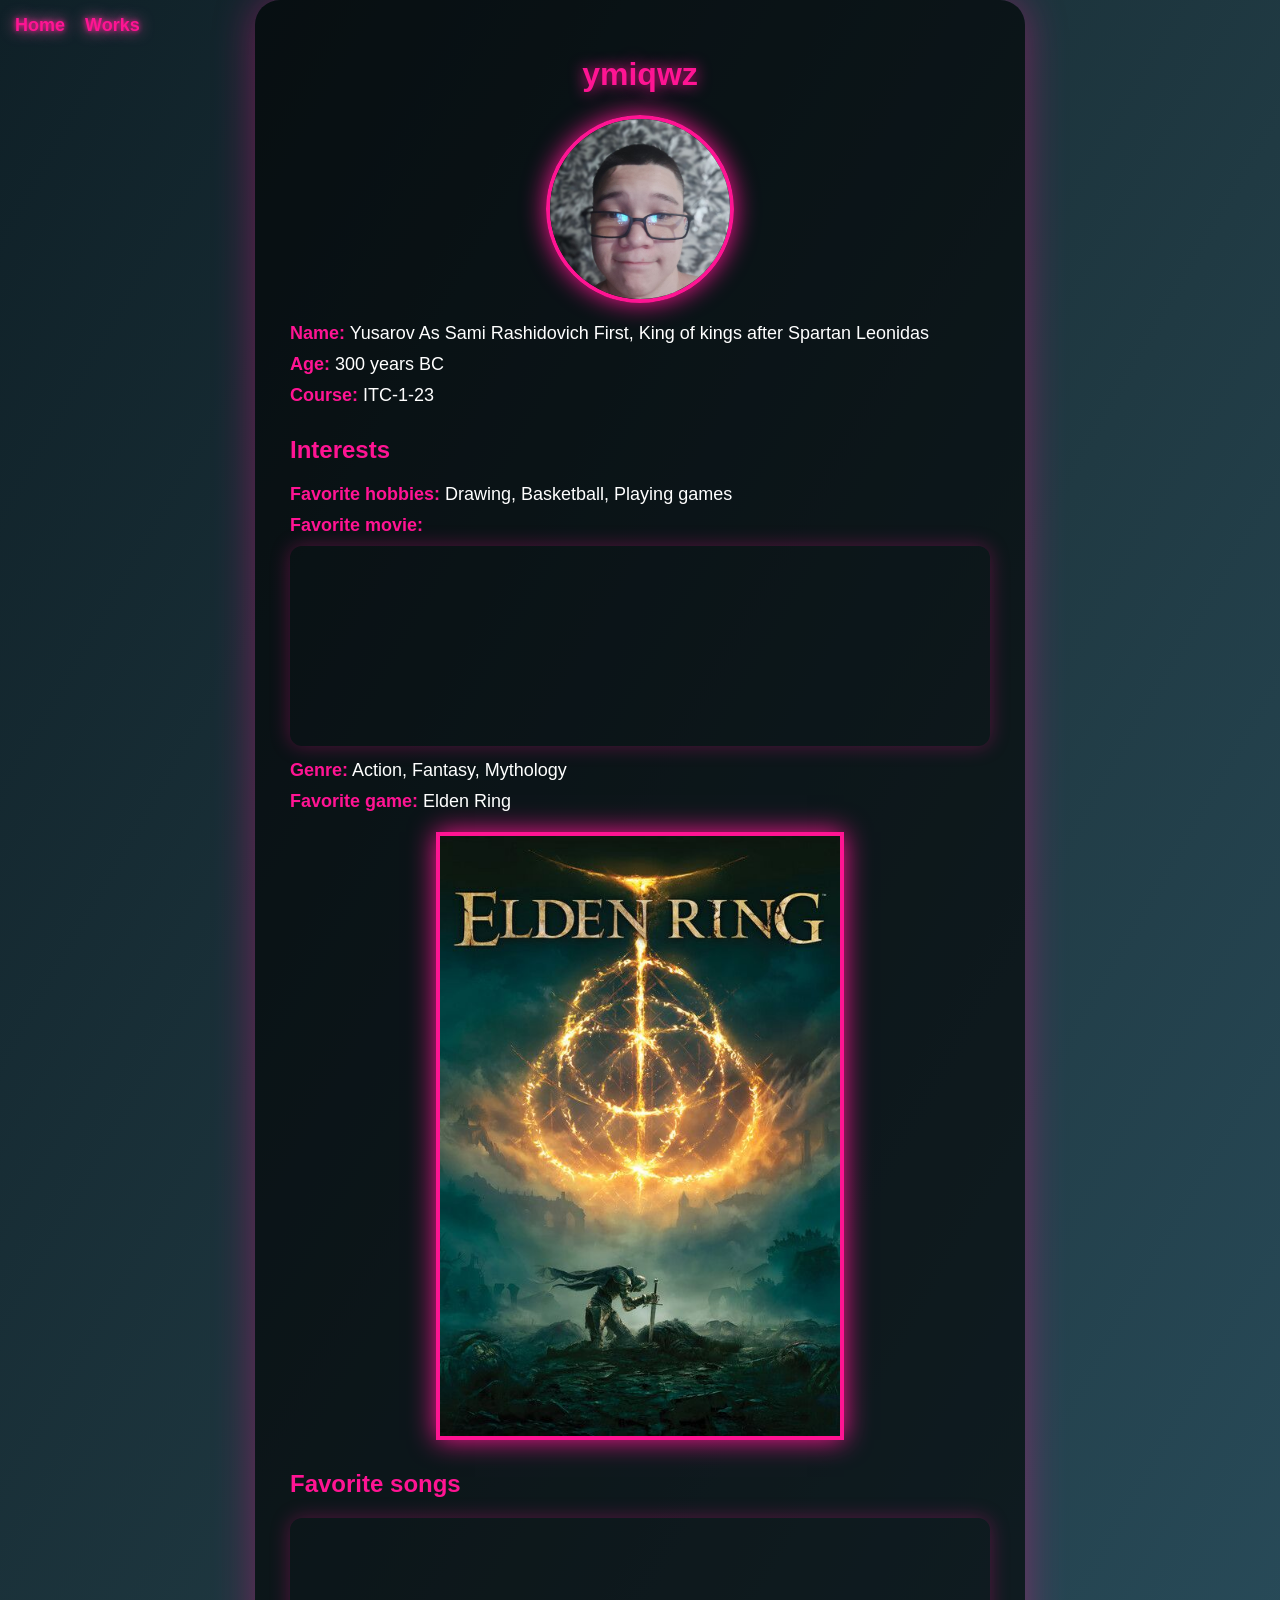
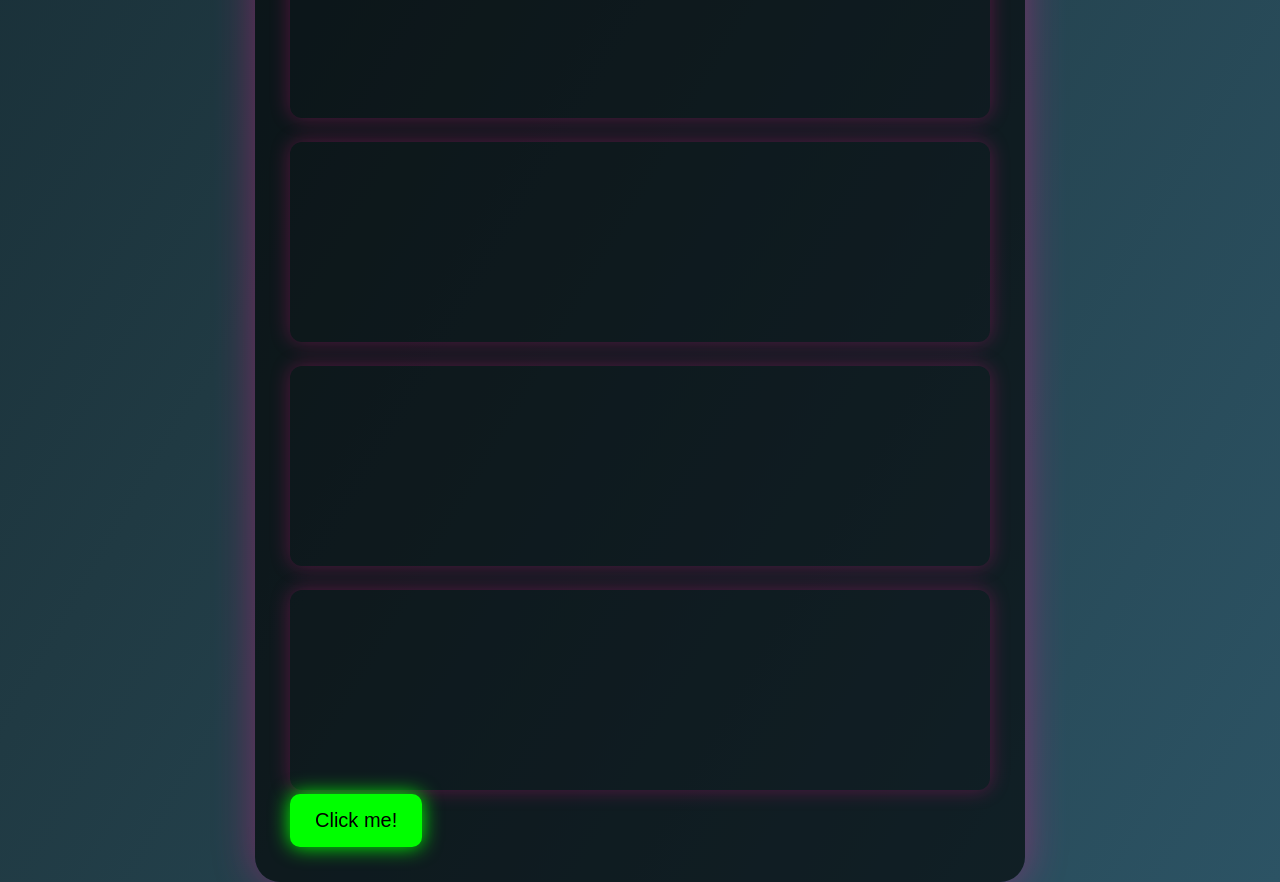
<file: index.html>
<!DOCTYPE html>
<html lang="en">
<head>
    <meta charset="UTF-8">
    <title>My Biography</title>
    <link rel="stylesheet" href="style.css">
</head>
<body>

<div class="top-nav">
    <a href="index.html" class="nav-link">Home</a>
    <a href="allworks.html" class="nav-link">Works</a>
</div>

<div class="card">
    <h1>ymiqwz</h1>

    <img src="jph/mee.jpg.jpeg" alt="My photo" class="circle-photo">

    <div class="info">
        <p><span>Name:</span> Yusarov As Sami Rashidovich First, King of kings after Spartan Leonidas</p>
        <p><span>Age:</span> 300 years BC</p>
        <p><span>Course:</span> ITC-1-23</p>
    </div>

    <h2>Interests</h2>
    <p><span>Favorite hobbies:</span> Drawing, Basketball, Playing games</p>

    <p><span>Favorite movie:</span></p>
    <div class="video">
        <iframe src="https://www.youtube.com/embed/pZ8v1aXfD64" 
                title="Favorite movie" 
                frameborder="0" 
                allow="accelerometer; autoplay; clipboard-write; encrypted-media; gyroscope; picture-in-picture" 
                allowfullscreen>
        </iframe>
    </div>

    <p><span>Genre:</span> Action, Fantasy, Mythology</p>

    <p><span>Favorite game:</span> Elden Ring</p>

    <img src="jph/eld.jpg.jpg" alt="Game photo" class="square-photo">

    <h2>Favorite songs</h2>

    <div class="music">
        <div class="video">
            <iframe src="https://www.youtube.com/embed/SsvM80bIA1k" title="Song 1" frameborder="0" allowfullscreen></iframe>
        </div>
        <div class="video">
            <iframe src="https://www.youtube.com/embed/8Hi4G5nNnQM" title="Song 2" frameborder="0" allowfullscreen></iframe>
        </div>
        <div class="video">
            <iframe src="https://www.youtube.com/embed/81c-alO8TVQ" title="Song 3" frameborder="0" allowfullscreen></iframe>
        </div>
        <div class="video">
            <iframe src="https://www.youtube.com/embed/itePeBdM9MY" title="Song 4" frameborder="0" allowfullscreen></iframe>
        </div>
    </div>

    <button id="crazy-btn">Click me!</button>

    <audio id="bg-music" src="mp3/Blero_-_You_Kiss_Me_La_La_La_74027245.mp3"></audio>
</div>

<script>

const btn = document.getElementById('crazy-btn');
const music = document.getElementById('bg-music');
let clickCount = 0;

btn.addEventListener('mouseenter', () => {
    const x = Math.random() * (window.innerWidth - btn.offsetWidth);
    const y = Math.random() * (window.innerHeight - btn.offsetHeight);
    btn.style.position = 'absolute';
    btn.style.left = x + 'px';
    btn.style.top = y + 'px';
});

btn.addEventListener('click', () => {
    clickCount++;
    if (clickCount === 3) {
        music.play();
        alert('🎵 Background music enabled!');
    }
});

document.addEventListener('mousemove', function(e) {
    const trail = document.createElement('div');
    trail.className = 'trail';
    trail.style.left = e.clientX + 'px';
    trail.style.top = e.clientY + 'px';
    document.body.appendChild(trail);
    setTimeout(() => trail.remove(), 800);
});
</script>

</body>
</html>
</file>
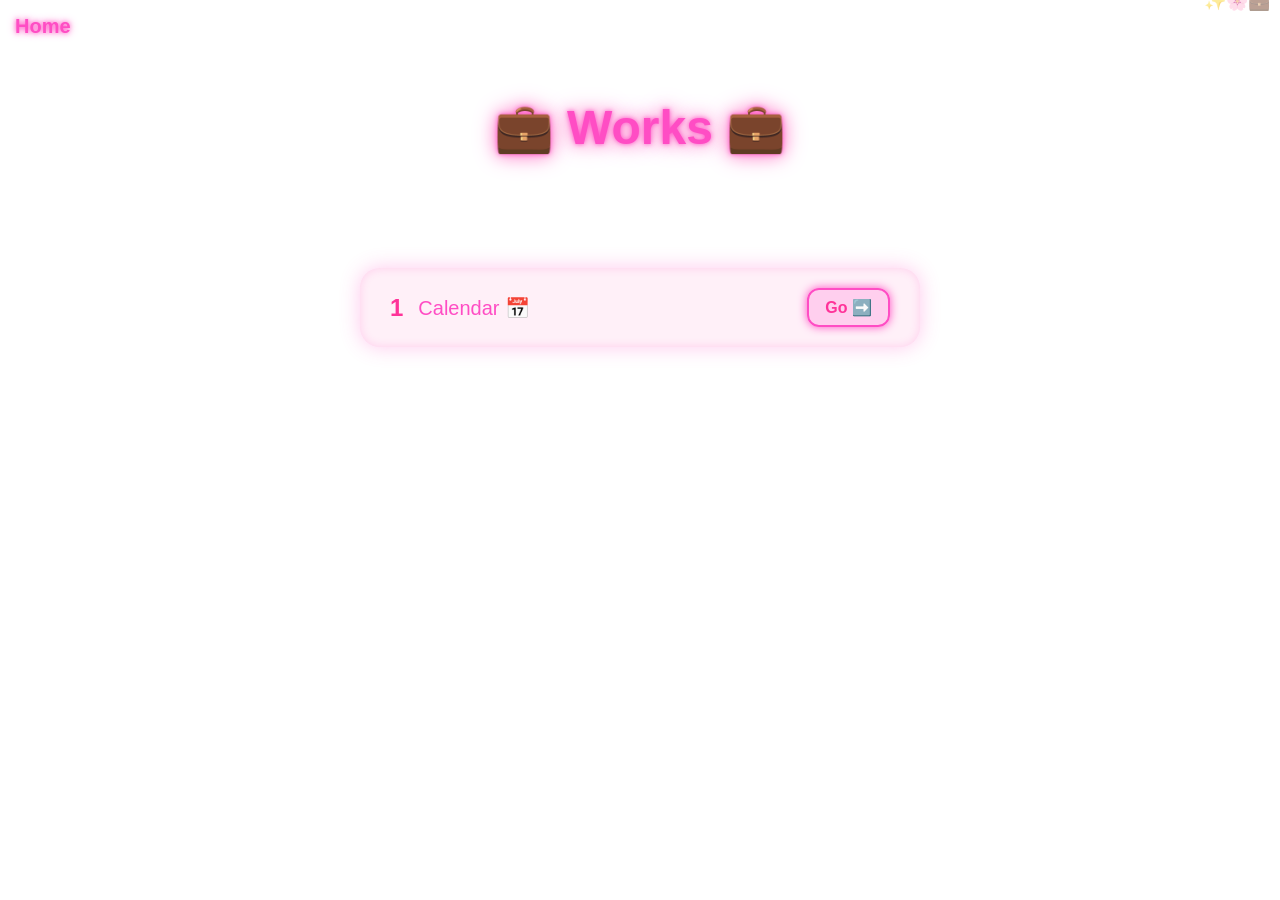
<file: allworks.html>
<!DOCTYPE html>
<html lang="en">
<head>
<meta charset="UTF-8">
<title>Works</title>
<link rel="stylesheet" href="allworksstyle.css">
</head>
<body class="allworks-page">

<a href="index.html" class="main-link">Home</a>

<h1 class="page-title">💼 Works 💼</h1>

<div class="work-card">
    <div class="work-info">
        <span class="work-number">1</span>
        <span class="work-title">Calendar 📅</span>
    </div>
    <a href="calendar.html" class="work-button">Go ➡️</a>
</div>

</body>
</html>
</file>
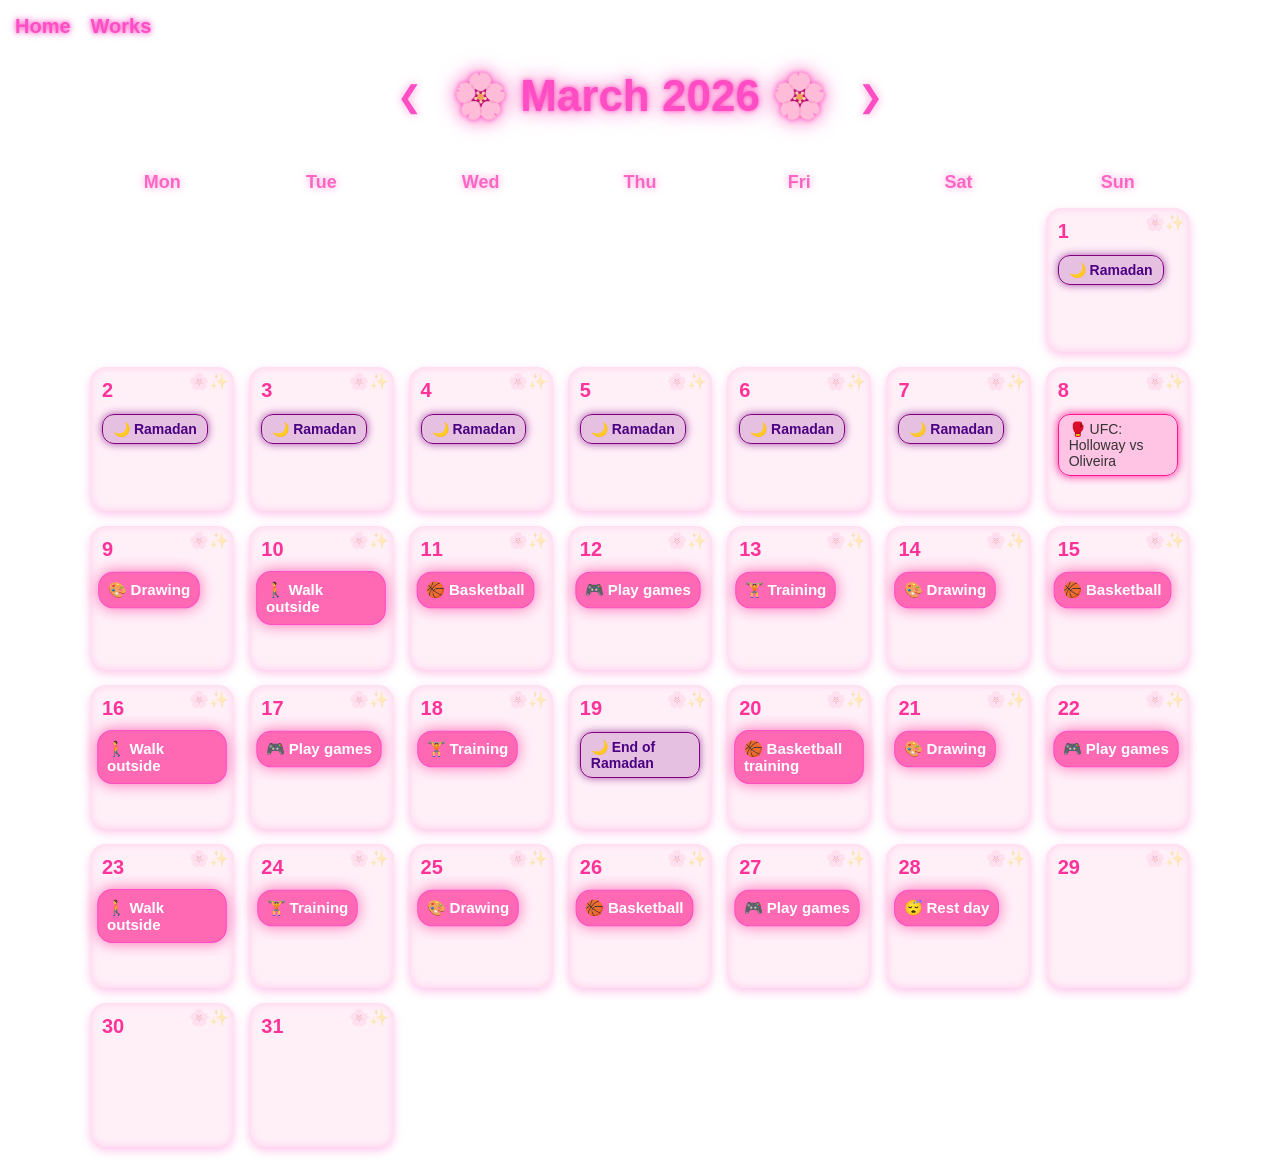
<file: calendar.html>
<!DOCTYPE html>
<html lang="en">
<head>
<meta charset="UTF-8">
<title>Beautiful Calendar 2026</title>
<link rel="stylesheet" href="calendarstyle.css">
</head>

<body>

<div class="top-links">
    <a href="index.html" class="nav-link">Home</a>
    <a href="allworks.html" class="nav-link">Works</a>
</div>

<div class="calendar-header">
    <button id="prevMonth" class="arrow">❮</button>
    <h1 id="monthTitle">🌸 Calendar 🌸</h1>
    <button id="nextMonth" class="arrow">❯</button>
</div>

<div class="calendar" id="calendar"></div>

<script>

const monthTitle = document.getElementById("monthTitle");
const calendar = document.getElementById("calendar");

let currentMonth = 2; // ⭐ March start
let currentYear = 2026;

const events = {

    // Ramadan (Feb 19 → Mar 19)
    "2026-2-19": { text: "🌙 Ramadan", class: "ramadan" },
    "2026-2-20": { text: "🌙 Ramadan", class: "ramadan" },
    "2026-2-21": { text: "🌙 Ramadan", class: "ramadan" },
    "2026-2-22": { text: "🌙 Ramadan", class: "ramadan" },

    "2026-3-1": { text: "🌙 Ramadan", class: "ramadan" },
    "2026-3-2": { text: "🌙 Ramadan", class: "ramadan" },
    "2026-3-3": { text: "🌙 Ramadan", class: "ramadan" },
    "2026-3-4": { text: "🌙 Ramadan", class: "ramadan" },
    "2026-3-5": { text: "🌙 Ramadan", class: "ramadan" },
    "2026-3-6": { text: "🌙 Ramadan", class: "ramadan" },
    "2026-3-7": { text: "🌙 Ramadan", class: "ramadan" },

    "2026-3-8": { text: "🥊 UFC: Holloway vs Oliveira", class: "ufc" },

    "2026-2-3": { text: "🔥 UFC Fight Night", class: "ufc" },

    // February hobbies
    "2026-2-4": { text: "🏀 Basketball training", class: "special" },
    "2026-2-6": { text: "🎮 Play games", class: "special" },
    "2026-2-8": { text: "🎨 Drawing", class: "special" },
    "2026-2-10": { text: "🚶 Walk outside", class: "special" },
    "2026-2-12": { text: "🏋️ Training", class: "special" },
    "2026-2-16": { text: "🏀 Basketball practice", class: "special" },

    "2026-2-23": { text: "🏀 Basketball practice", class: "special" },
    "2026-2-24": { text: "🎨 Drawing", class: "special" },
    "2026-2-25": { text: "🎮 Play games", class: "special" },
    "2026-2-26": { text: "🚶 Walk outside", class: "special" },
    "2026-2-27": { text: "🏋️ Training", class: "special" },
    "2026-2-28": { text: "😴 Rest day", class: "special" },

    // March hobbies
    "2026-3-9": { text: "🎨 Drawing", class: "special" },
    "2026-3-10": { text: "🚶 Walk outside", class: "special" },
    "2026-3-11": { text: "🏀 Basketball", class: "special" },
    "2026-3-12": { text: "🎮 Play games", class: "special" },
    "2026-3-13": { text: "🏋️ Training", class: "special" },
    "2026-3-14": { text: "🎨 Drawing", class: "special" },
    "2026-3-15": { text: "🏀 Basketball", class: "special" },
    "2026-3-16": { text: "🚶 Walk outside", class: "special" },
    "2026-3-17": { text: "🎮 Play games", class: "special" },
    "2026-3-18": { text: "🏋️ Training", class: "special" },

    "2026-3-19": { text: "🌙 End of Ramadan", class: "ramadan" },

    "2026-3-20": { text: "🏀 Basketball training", class: "special" },
    "2026-3-21": { text: "🎨 Drawing", class: "special" },
    "2026-3-22": { text: "🎮 Play games", class: "special" },
    "2026-3-23": { text: "🚶 Walk outside", class: "special" },
    "2026-3-24": { text: "🏋️ Training", class: "special" },
    "2026-3-25": { text: "🎨 Drawing", class: "special" },
    "2026-3-26": { text: "🏀 Basketball", class: "special" },
    "2026-3-27": { text: "🎮 Play games", class: "special" },
    "2026-3-28": { text: "😴 Rest day", class: "special" }

};

function renderCalendar(month, year) {

    calendar.innerHTML = "";

    const monthNames = [
        "January","February","March","April","May","June",
        "July","August","September","October","November","December"
    ];

    monthTitle.innerHTML = `🌸 ${monthNames[month]} ${year} 🌸`;

    const dayNames = ["Mon","Tue","Wed","Thu","Fri","Sat","Sun"];
    dayNames.forEach(d=>{
        const el=document.createElement("div");
        el.className="day-name";
        el.textContent=d;
        calendar.appendChild(el);
    });

    const firstDay = new Date(year, month, 1);
    const startDay = (firstDay.getDay() + 6) % 7;
    const daysInMonth = new Date(year, month+1, 0).getDate();

    for(let i=0;i<startDay;i++){
        const empty=document.createElement("div");
        empty.className="day empty";
        calendar.appendChild(empty);
    }

    const today=new Date();

    for(let d=1; d<=daysInMonth; d++){

        const day=document.createElement("div");
        day.className="day";

        const date=document.createElement("div");
        date.className="date";
        date.textContent=d;
        day.appendChild(date);

        const key=`${year}-${month+1}-${d}`;
        if(events[key]){
            const event=document.createElement("div");
            event.className="event "+events[key].class;
            event.textContent=events[key].text;
            day.appendChild(event);
        }

        if(
            today.getDate()===d &&
            today.getMonth()===month &&
            today.getFullYear()===year
        ){
            day.classList.add("today");
        }

        calendar.appendChild(day);
    }
}

document.getElementById("prevMonth").onclick=()=>{
    currentMonth--;
    renderCalendar(currentMonth,currentYear);
};

document.getElementById("nextMonth").onclick=()=>{
    currentMonth++;
    renderCalendar(currentMonth,currentYear);
};

document.addEventListener("keydown", function(e){
    if(e.ctrlKey && e.key==="s"){
        e.preventDefault();

        const html=document.documentElement.outerHTML;
        const blob=new Blob([html],{type:"text/html"});

        const a=document.createElement("a");
        a.href=URL.createObjectURL(blob);
        a.download="calendar.html";
        a.click();
    }
});

renderCalendar(currentMonth,currentYear);

</script>

</body>
</html>
</file>
<file: style.css>
body {
    margin: 0;
    min-height: 100vh;
    font-family: Arial, sans-serif;
    background: linear-gradient(120deg, #0f2027, #203a43, #2c5364);
    display: flex;
    justify-content: center;
    align-items: center;
    color: #fff;
}

.card {
    width: 90%;
    max-width: 700px;
    background: rgba(0, 0, 0, 0.6);
    padding: 35px;
    border-radius: 25px;
    box-shadow: 0 0 40px rgba(255, 20, 147, 0.4);
    animation: show 1s ease;
}

@keyframes show {
    from { opacity: 0; transform: translateY(40px); }
    to { opacity: 1; transform: translateY(0); }
}

h1 { text-align: center; color: #FF1493; text-shadow: 0 0 15px #FF1493; }
h2 { margin-top: 30px; color: #FF1493; }

.info p, .card > p { font-size: 18px; margin: 10px 0; }
span { color: #FF1493; font-weight: bold; }


img { 
    display: block;
    margin: 20px auto;
    width: 180px;
    height: 180px;
    object-fit: cover;
    border-radius: 50%;
    border: 4px solid #FF1493;
    box-shadow: 0 0 25px #FF1493;
}


.square-photo {
    width: 100%;
    max-width: 400px;
    height: auto;
    border-radius: 0;
    display: block;
    margin: 20px auto;
    box-shadow: 0 0 25px #FF1493;
    border: 4px solid #FF1493;
    object-fit: cover;
}


.video iframe {
    width: 100%;
    height: 200px;
    border-radius: 12px;
    box-shadow: 0 0 20px rgba(255, 20, 147, 0.3);
    transition: transform 0.3s, box-shadow 0.3s;
}

.video iframe:hover {
    transform: scale(1.03);
    box-shadow: 0 0 30px rgba(255, 20, 147, 0.6);
}

.music {
    display: flex;
    flex-direction: column;
    gap: 20px;
}


#crazy-btn {
    background-color: #00FF00;
    color: #000;
    font-size: 20px;
    padding: 15px 25px;
    border: none;
    border-radius: 10px;
    cursor: pointer;
    position: relative;
    transition: all 0.2s ease;
    box-shadow: 0 0 20px #00FF00;
}


.trail {
    position: fixed;
    width: 10px;
    height: 10px;
    border-radius: 50%;
    background-color: rgba(255, 20, 147, 0.5);
    pointer-events: none;
    z-index: 9999;
    transform: translate(-50%, -50%);
    animation: fadeOut 0.8s forwards;
}

@keyframes fadeOut {
    0% { opacity: 1; transform: scale(1) translate(-50%, -50%); }
    100% { opacity: 0; transform: scale(2) translate(-50%, -50%); }
}
/* ==== Верхняя навигация ==== */
.top-nav {
    position: fixed;
    top: 15px;
    left: 15px;
    display: flex;
    gap: 20px;
    z-index: 1000;
}

.nav-link {
    font-size: 18px;
    font-weight: bold;
    color: #FF1493;
    text-decoration: none;
    text-shadow: 0 0 5px #FF1493, 0 0 15px #FF69B4;
    transition: 0.3s;
}

.nav-link:hover {
    color: #FF69B4;
    text-shadow: 0 0 10px #FF1493, 0 0 25px #FF69B4;
}
</file>
<file: allworksstyle.css>
body.allworks-page {
    margin: 0;
    background: #fff;
    font-family: "Segoe UI", sans-serif;
    color: #333;
    display: flex;
    flex-direction: column;
    align-items: center;
    min-height: 100vh;
    position: relative;
}


.main-link {
    position: fixed;
    top: 15px;
    left: 15px;
    font-size: 20px;
    font-weight: bold;
    color: #ff4dc4;
    text-decoration: none;
    text-shadow: 0 0 5px #ff4dc4, 0 0 10px #ff99d6;
    transition: 0.2s;
    z-index: 1000;
}
.main-link:hover {
    color: #ff3399;
    text-shadow: 0 0 10px #ff4dc4, 0 0 20px #ff99d6;
}


.page-title {
    margin-top: 100px;
    font-size: 48px;
    color: #ff4dc4;
    text-shadow: 0 0 5px #ff4dc4, 0 0 15px #ff99d6, 0 0 25px #ff99d6;
    animation: glow 2s infinite alternate;
}


.work-card {
    margin-top: 80px;
    background: #fff0f8;
    border-radius: 20px;
    padding: 20px 30px;
    display: flex;
    align-items: center;
    justify-content: space-between;
    max-width: 500px;
    width: 90%;
    box-shadow: 0 0 20px rgba(255,77,196,0.3), inset 0 0 10px rgba(255,77,196,0.2);
    transition: 0.3s;
    animation: cardFloat 3s infinite alternate;
}
.work-card:hover {
    transform: translateY(-5px) scale(1.02);
    box-shadow: 0 0 30px rgba(255,77,196,0.6), inset 0 0 15px rgba(255,77,196,0.3);
}


.work-info {
    display: flex;
    align-items: center;
    gap: 15px;
}
.work-number {
    font-size: 24px;
    font-weight: bold;
    color: #ff3399;
}
.work-title {
    font-size: 20px;
    color: #ff4dc4;
}

.work-button {
    background: rgba(255,77,196,0.2);
    border: 2px solid #ff4dc4;
    padding: 8px 16px;
    border-radius: 12px;
    color: #ff3399;
    font-weight: bold;
    text-decoration: none;
    box-shadow: 0 0 10px #ff4dc4;
    transition: 0.3s;
}
.work-button:hover {
    background: rgba(255,77,196,0.4);
    box-shadow: 0 0 20px #ff4dc4;
    transform: scale(1.05);
}


@keyframes glow {
    0% { text-shadow: 0 0 5px #ff4dc4, 0 0 15px #ff99d6; }
    50% { text-shadow: 0 0 15px #ff4dc4, 0 0 25px #ff99d6; }
    100% { text-shadow: 0 0 5px #ff4dc4, 0 0 15px #ff99d6; }
}

@keyframes cardFloat {
    0% { transform: translateY(0); }
    50% { transform: translateY(-5px); }
    100% { transform: translateY(0); }
}


.work-card::after {
    content: "✨🌸💼";
    position: absolute;
    top: -10px;
    right: 10px;
    font-size: 18px;
    opacity: 0.5;
    animation: sparkle 2s infinite alternate;
}

@keyframes sparkle {
    0% { opacity: 0.3; transform: translate(0,0) rotate(0deg); }
    50% { opacity: 0.6; transform: translate(3px,-3px) rotate(15deg); }
    100% { opacity: 0.3; transform: translate(-3px,3px) rotate(-15deg); }
}
</file>
<file: calendarstyle.css>
/* ==== Основной стиль календаря ==== */
body {
    margin: 0;
    background: #fff;
    font-family: "Segoe UI", sans-serif;
    color: #333;
}

h1 {
    text-align: center;
    margin: 30px 0;
    font-size: 44px;
    color: #ff4dc4;
    text-shadow: 0 0 5px #ff4dc4, 0 0 15px #ff99d6, 0 0 25px #ff99d6;
}

.calendar {
    max-width: 1100px;
    margin: auto;
    padding: 20px;
    display: grid;
    grid-template-columns: repeat(7, 1fr);
    gap: 15px;
}

.day-name {
    text-align: center;
    font-weight: bold;
    color: #ff66c4;
    text-shadow: 0 0 8px #ff99d6;
    font-size: 18px;
}

.day {
    background: #fff0f8;
    border-radius: 16px;
    padding: 12px;
    min-height: 120px;
    box-shadow: 0 4px 10px rgba(255, 77, 196, 0.3), inset 0 0 10px rgba(255, 77, 196, 0.2);
    transition: 0.3s;
    position: relative;
}

.day:hover {
    transform: translateY(-6px) scale(1.05);
    box-shadow: 0 0 25px rgba(255, 77, 196, 0.7), inset 0 0 15px rgba(255, 77, 196, 0.3);
}

.date {
    font-size: 20px;
    font-weight: bold;
    color: #ff3399;
    margin-bottom: 6px;
}

.event {
    font-size: 14px;
    margin-top: 6px;
    padding: 6px 10px;
    border-radius: 12px;
    background: rgba(255, 77, 196, 0.15);
    border: 1px solid #ff4dc4;
    box-shadow: 0 0 6px rgba(255, 77, 196, 0.5);
    transition: 0.2s;
    cursor: pointer;
    text-decoration: none;
    display: inline-block;
}

.event.ufc {
    background: rgba(255,20,147,0.2);
    border: 1px solid #ff1493;
    box-shadow: 0 0 10px #ff1493;
}

.event.ramadan {
    background: rgba(128,0,128,0.2);
    border: 1px solid #800080;
    box-shadow: 0 0 8px #a64ca6;
    color: #4b0082;
    font-weight: bold;
}

.day.weekend .date {
    color: #ff69b4;
    font-weight: bold;
}

.empty {
    visibility: hidden;
}

.day::after {
    content: "🌸✨";
    position: absolute;
    top: 5px;
    right: 5px;
    font-size: 16px;
    opacity: 0.3;
    animation: sparkle 2s infinite alternate;
}

@keyframes sparkle {
    0% { opacity: 0.2; transform: translate(0,0) rotate(0deg);}
    50% { opacity: 0.5; transform: translate(2px,-2px) rotate(10deg);}
    100% { opacity: 0.3; transform: translate(-2px,2px) rotate(-10deg);}
}

/* ==== Меню ⋮ ==== */
.menu-wrapper {
    position: absolute;
    top: 5px;
    right: 5px;
    cursor: pointer;
    user-select: none;
}

.menu-button {
    font-size: 18px;
    color: #ff4dc4;
    text-shadow: 0 0 5px #ff4dc4, 0 0 10px #ff99d6;
}

.menu-content {
    display: none;
    position: absolute;
    top: 25px;
    right: 0;
    background: rgba(245,245,245,0.95);
    border-radius: 8px;
    box-shadow: 0 4px 12px rgba(0,0,0,0.2);
    min-width: 100px;
    z-index: 100;
    flex-direction: column;
}

.menu-content a {
    display: block;
    padding: 6px 12px;
    color: #ff4dc4;
    text-decoration: none;
    font-weight: bold;
    transition: 0.2s;
}

.menu-content a:hover {
    background: rgba(255,77,196,0.2);
    border-radius: 5px;
}

.menu-wrapper.active .menu-content {
    display: flex;
}
/* ==== Ссылка "Главное" слева вверху ==== */
.main-link {
    position: fixed;
    top: 15px;
    left: 15px;
    font-size: 20px;
    font-weight: bold;
    color: #ff4dc4;
    text-decoration: none;
    text-shadow: 0 0 5px #ff4dc4, 0 0 10px #ff99d6;
    transition: 0.2s;
    z-index: 1000;
}

.main-link:hover {
    color: #ff3399;
    text-shadow: 0 0 10px #ff4dc4, 0 0 20px #ff99d6;
}
/* ==== Верхние ссылки слева ==== */
.top-links {
    position: fixed;
    top: 15px;
    left: 15px;
    display: flex;
    gap: 20px;
    z-index: 1000;
}

.top-links .nav-link {
    font-size: 20px;
    font-weight: bold;
    color: #ff4dc4;
    text-decoration: none;
    text-shadow: 0 0 5px #ff4dc4, 0 0 10px #ff99d6;
    transition: 0.2s;
}

.top-links .nav-link:hover {
    color: #ff3399;
    text-shadow: 0 0 10px #ff4dc4, 0 0 20px #ff99d6;
}
/* ==== Стрелки ==== */
.calendar-header {
    display: flex;
    justify-content: center;
    align-items: center;
    gap: 25px;
    margin-top: 40px;
}

.arrow {
    font-size: 30px;
    background: none;
    border: none;
    color: #ff4dc4;
    cursor: pointer;
    text-shadow: 0 0 10px #ff99d6;
    transition: 0.3s;
}

.arrow:hover {
    transform: scale(1.3);
    color: #ff1493;
}

/* ==== Сегодня ==== */
.day.today {
    background: #ffe6f5;
    box-shadow: 0 0 30px #ff4dc4,
                inset 0 0 15px #ff99d6;
    transform: scale(1.05);
}
.special {
    background: #ff69b4;
    color: white;
    border-radius: 14px;
    padding: 8px;
    font-weight: bold;
    box-shadow: 0 0 14px #ff69b4;
    transform: scale(1.08);
    display: inline-block;

    animation: specialPulse 2s infinite ease-in-out;
}

.day.today {
    background: #ff69b4;
    color: white;
    box-shadow: 0 0 35px #ff1493;
    transform: scale(1.08);

    animation: todayPulse 2s infinite ease-in-out;
}

@keyframes todayPulse {
    0% {
        transform: scale(1.05);
        box-shadow: 0 0 15px #ff69b4;
    }
    50% {
        transform: scale(1.12);
        box-shadow: 0 0 40px #ff1493;
    }
    100% {
        transform: scale(1.05);
        box-shadow: 0 0 15px #ff69b4;
    }
}
</file>
